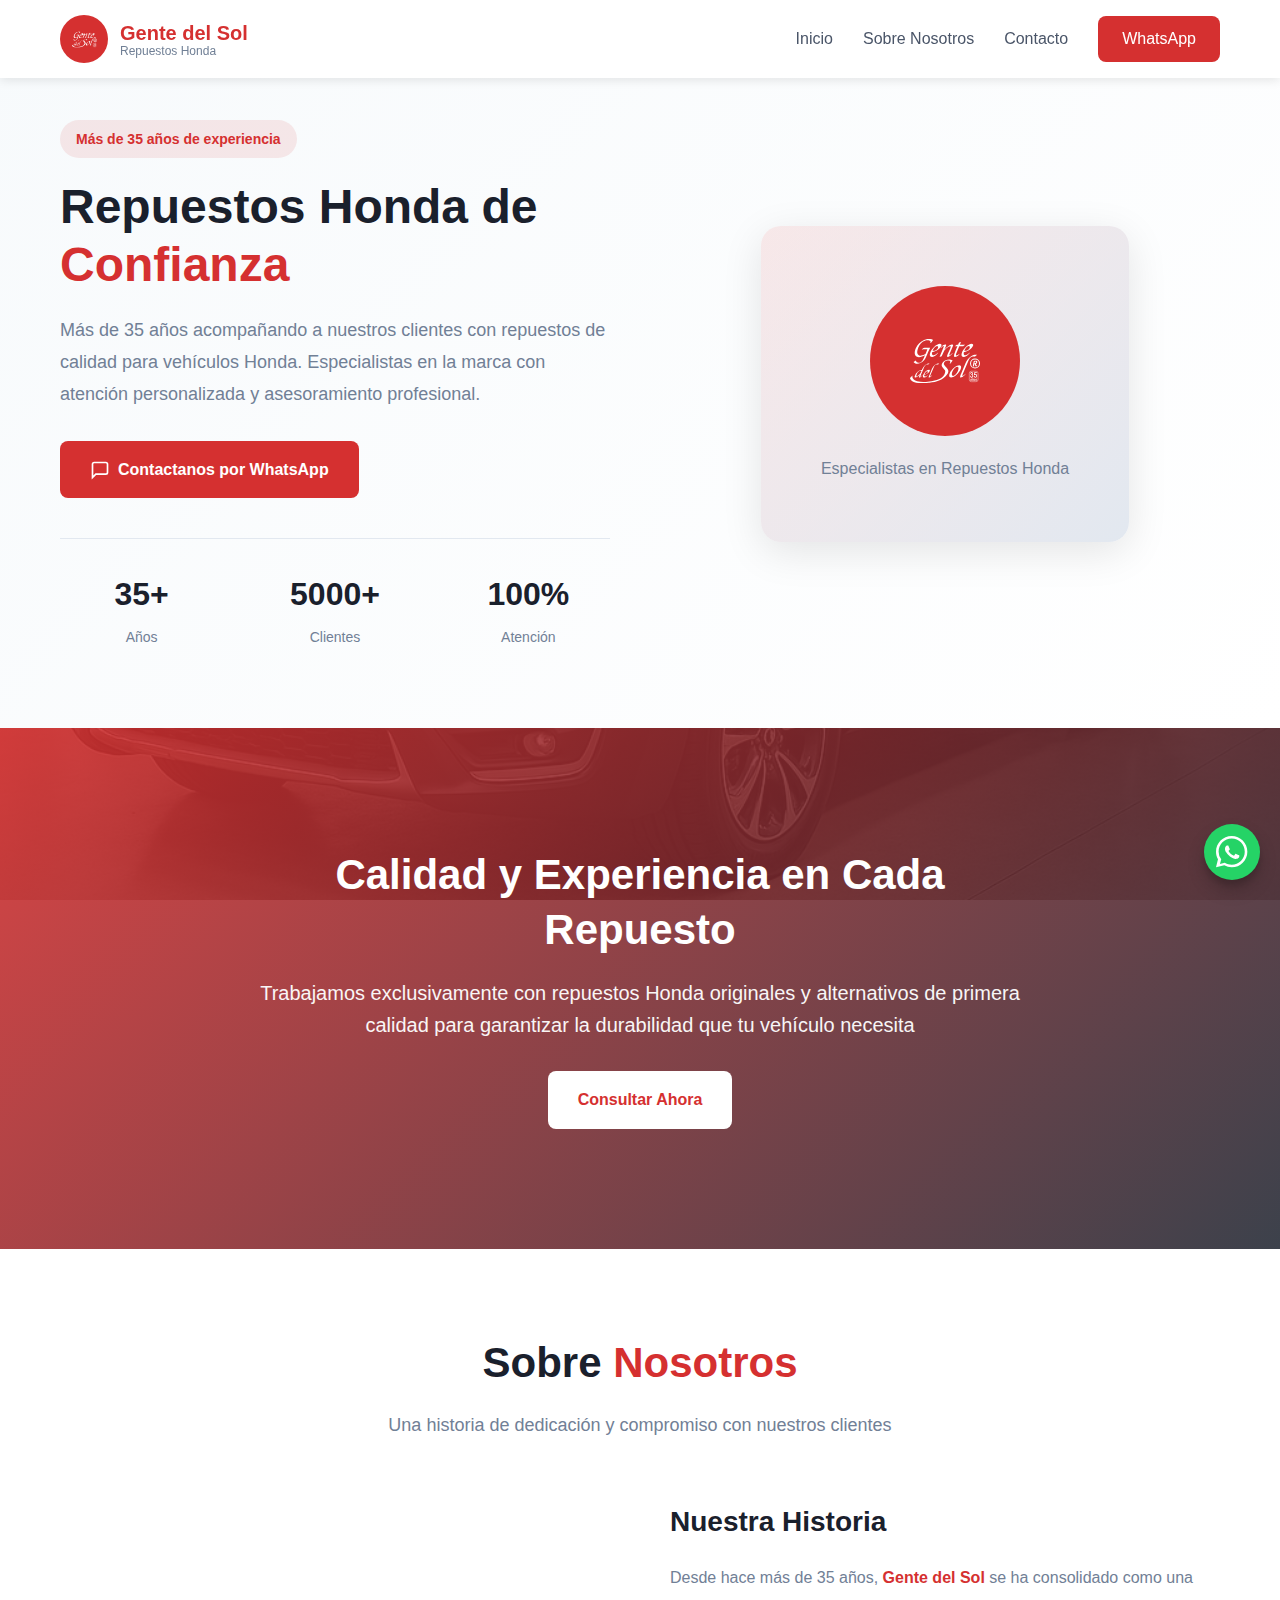
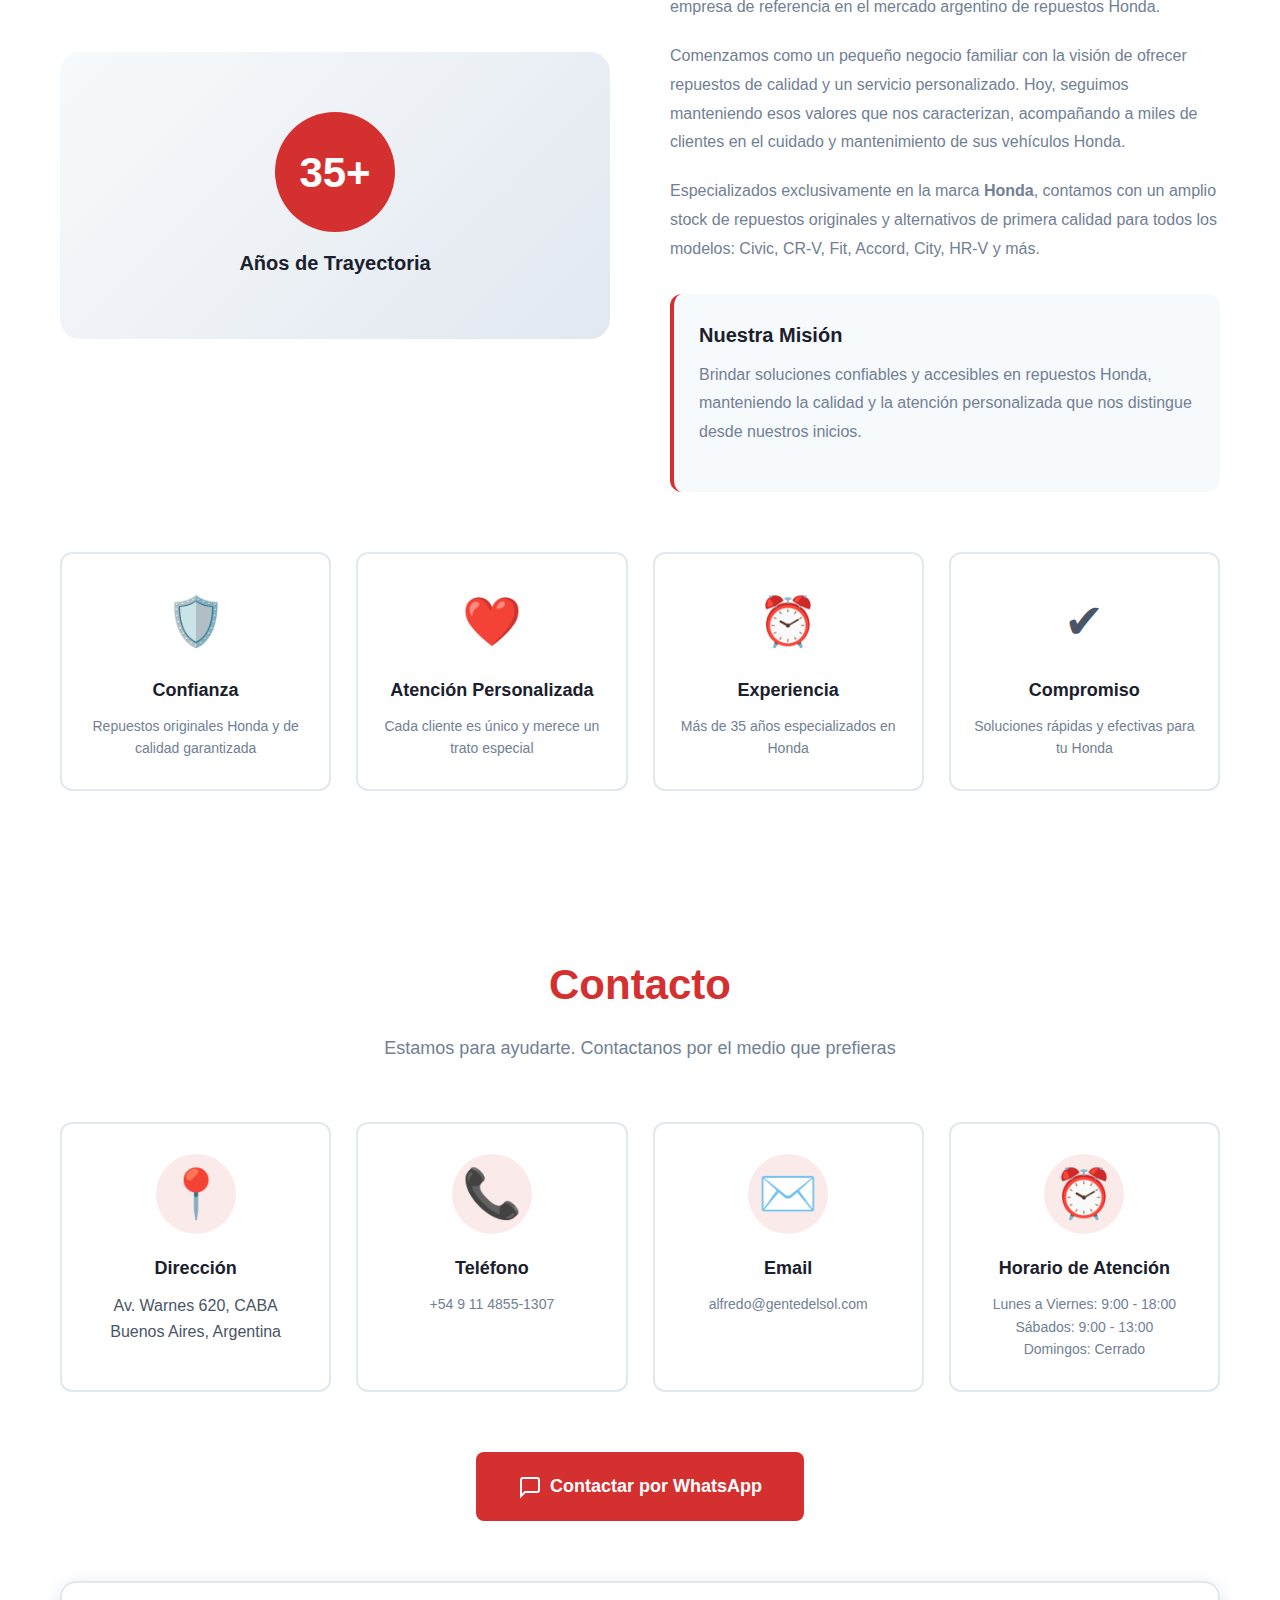
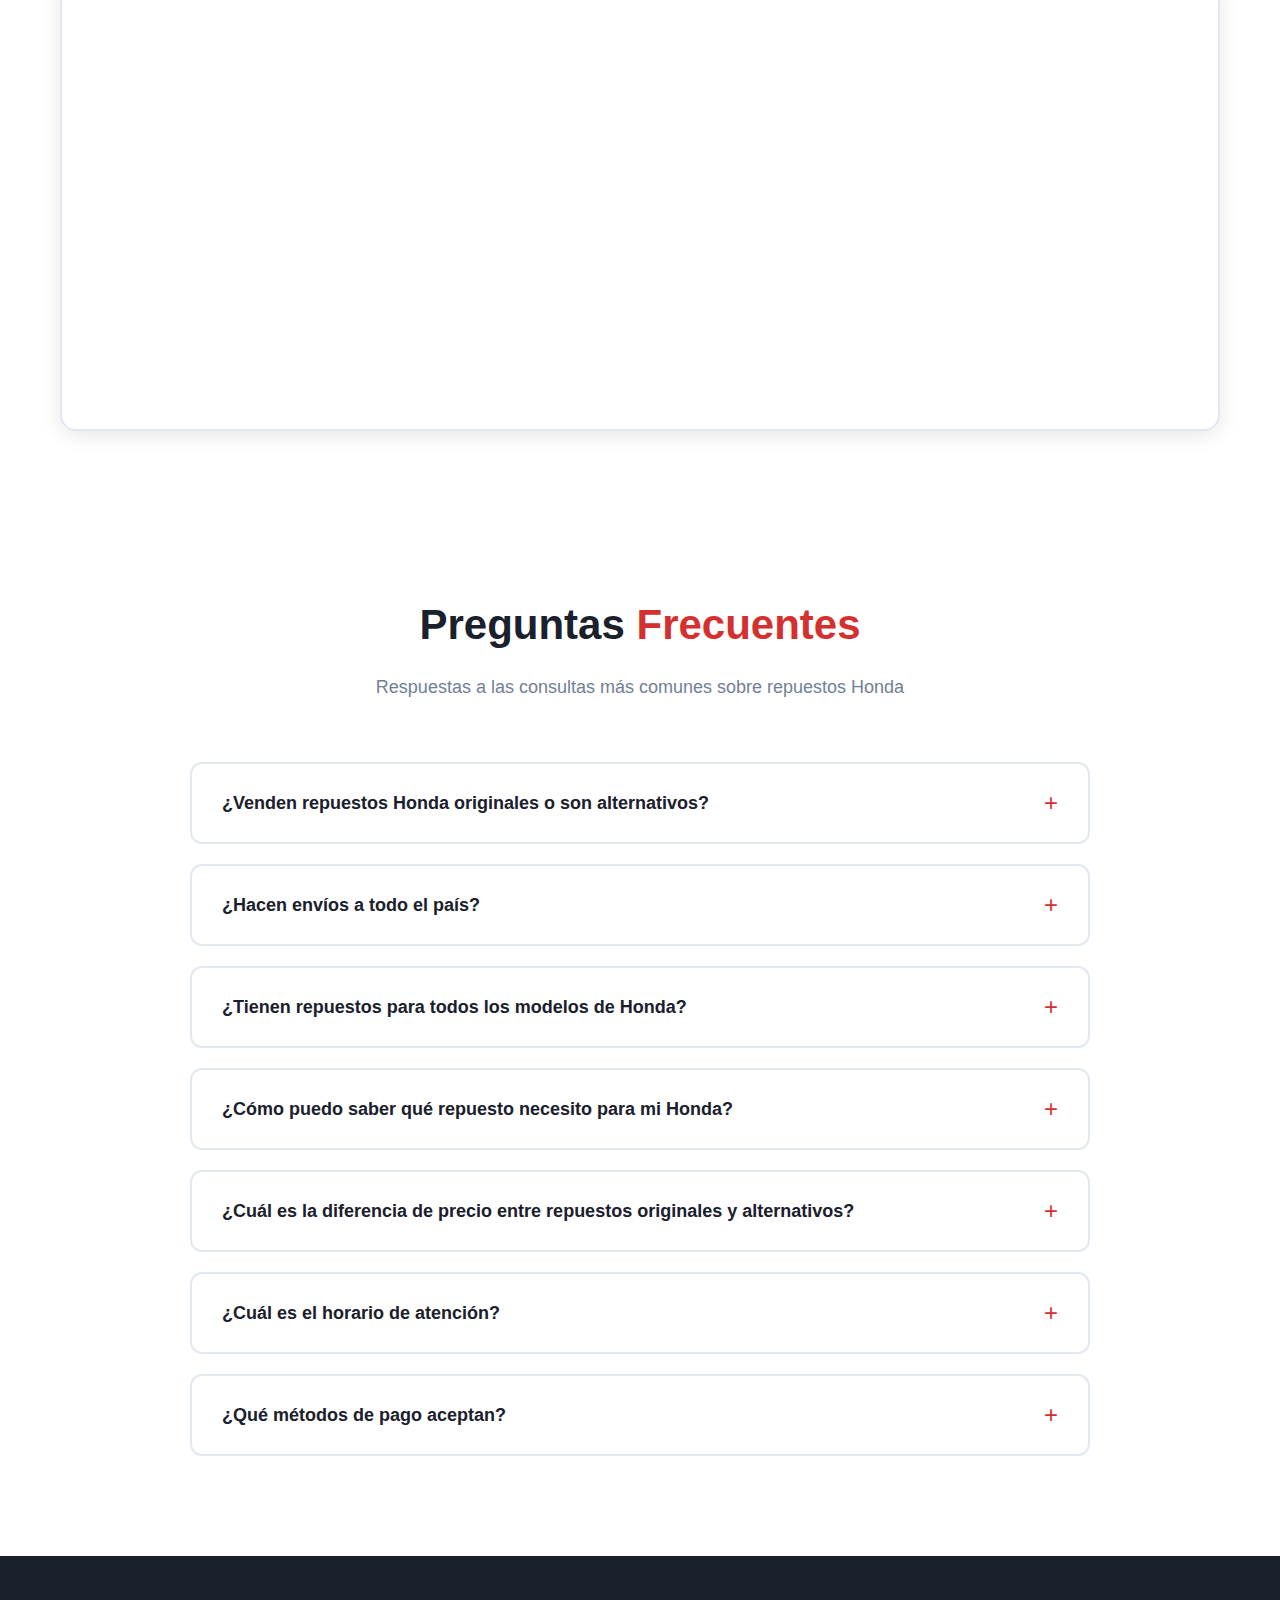
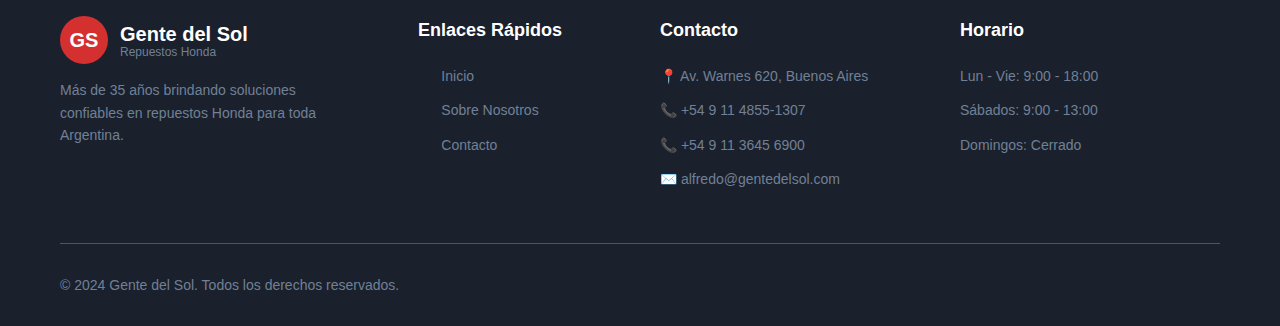
<file: index.html>
<!DOCTYPE html>
<html lang="es-AR">

<head>
	<!-- Meta Tags Básicos -->
	<meta charset="UTF-8">
	<meta name="viewport" content="width=device-width, initial-scale=1.0">
	<meta http-equiv="X-UA-Compatible" content="IE=edge">

	<!-- Title optimizado (50-60 caracteres) -->
	<title>Gente del Sol - Repuestos Honda Originales | 35 Años CABA</title>

	<!-- Meta Description optimizada (150-160 caracteres) -->
	<meta name="description"
		content="Repuestos Honda originales y alternativos en CABA. Más de 35 años de experiencia. Atención personalizada, amplio stock. Envíos a todo el país. ¡Consultá por WhatsApp!">

	<!-- Keywords (aunque menos importantes hoy en día) -->
	<meta name="keywords"
		content="repuestos honda, repuestos honda originales, repuestos honda caba, repuestos honda argentina, honda civic repuestos, honda crv repuestos, honda fit repuestos, honda accord repuestos, repuestos honda warnes">

	<!-- Meta Tags para Redes Sociales - Open Graph -->
	<meta property="og:type" content="website">
	<meta property="og:title" content="Gente del Sol - Repuestos Honda Originales | 35 Años">
	<meta property="og:description"
		content="Repuestos Honda originales y alternativos en CABA. Más de 35 años de experiencia. Atención personalizada y stock permanente.">
	<meta property="og:url" content="https://www.gentedelsol.com">
	<meta property="og:image" content="https://www.gentedelsol.com/images/og-image.jpg">
	<meta property="og:locale" content="es_AR">
	<meta property="og:site_name" content="Gente del Sol">

	<!-- Twitter Card -->
	<meta name="twitter:card" content="summary_large_image">
	<meta name="twitter:title" content="Gente del Sol - Repuestos Honda Originales">
	<meta name="twitter:description"
		content="Repuestos Honda originales y alternativos en CABA. Más de 35 años de experiencia.">
	<meta name="twitter:image" content="https://www.gentedelsol.com/images/twitter-image.jpg">

	<!-- Canonical URL -->
	<link rel="canonical" href="https://www.gentedelsol.com">

	<!-- Alternate para idiomas (si aplica) -->
	<link rel="alternate" hreflang="es-ar" href="https://www.gentedelsol.com">

	<!-- Favicon -->
	<link rel="icon" type="image/png" sizes="32x32" href="/favicon-32x32.png">
	<link rel="icon" type="image/png" sizes="16x16" href="/favicon-16x16.png">
	<link rel="apple-touch-icon" sizes="180x180" href="/apple-touch-icon.png">

	<!-- Preconnect para optimizar carga -->
	<link rel="preconnect" href="https://fonts.googleapis.com">
	<link rel="preconnect" href="https://www.google.com">

	<!-- CSS -->
	<link rel="stylesheet" href="styles.css">

	<!-- Meta Tags de Verificación (agregar cuando los tengas) -->
	<!-- <meta name="google-site-verification" content="tu-codigo-aqui"> -->
	<!-- <meta name="facebook-domain-verification" content="tu-codigo-aqui"> -->

	<!-- Datos Estructurados - Local Business Schema -->
	<script type="application/ld+json">
	{
		"@context": "https://schema.org",
		"@type": "AutoPartsStore",
		"name": "Gente del Sol",
		"description": "Empresa argentina especializada en repuestos Honda con más de 35 años de trayectoria",
		"image": "https://www.gentedelsol.com/logo.svg",
		"logo": "https://www.gentedelsol.com/logo.svg",
		"url": "https://www.gentedelsol.com",
		"telephone": "+5491162044851",
		"email": "alfredo@gentedelsol.com",
		"address": {
			"@type": "PostalAddress",
			"streetAddress": "Av. Warnes 620",
			"addressLocality": "Buenos Aires",
			"addressRegion": "CABA",
			"postalCode": "C1414",
			"addressCountry": "AR"
		},
		"geo": {
			"@type": "GeoCoordinates",
			"latitude": -34.60135755737474,
			"longitude": -58.44759182353096
		},
		"openingHoursSpecification": [
			{
				"@type": "OpeningHoursSpecification",
				"dayOfWeek": ["Monday", "Tuesday", "Wednesday", "Thursday", "Friday"],
				"opens": "09:00",
				"closes": "18:00"
			},
			{
				"@type": "OpeningHoursSpecification",
				"dayOfWeek": "Saturday",
				"opens": "09:00",
				"closes": "13:00"
			}
		],
		"priceRange": "$$",
		"paymentAccepted": "Cash, Credit Card, Debit Card, Bank Transfer",
		"currenciesAccepted": "ARS",
		"areaServed": {
			"@type": "Country",
			"name": "Argentina"
		},
		"brand": {
			"@type": "Brand",
			"name": "Honda"
		},
		"sameAs": [
			"https://wa.me/5491162044851"
		]
	}
	</script>

	<!-- Organization Schema -->
	<script type="application/ld+json">
	{
		"@context": "https://schema.org",
		"@type": "Organization",
		"name": "Gente del Sol",
		"alternateName": "Gente del Sol Repuestos Honda",
		"url": "https://www.gentedelsol.com",
		"logo": "https://www.gentedelsol.com/logo.svg",
		"foundingDate": "1989",
		"contactPoint": {
			"@type": "ContactPoint",
			"telephone": "+5491162044851",
			"contactType": "customer service",
			"areaServed": "AR",
			"availableLanguage": ["Spanish"]
		}
	}
	</script>

	<script type="application/ld+json">
		{
			"@context": "https://schema.org",
			"@type": "FAQPage",
			"mainEntity": [
				{
					"@type": "Question",
					"name": "¿Venden repuestos Honda originales o son alternativos?",
					"acceptedAnswer": {
						"@type": "Answer",
						"text": "Trabajamos tanto con repuestos Honda originales como con alternativas de primera calidad. Contamos con un amplio stock de piezas originales certificadas por Honda para garantizar el mejor rendimiento de tu vehículo. También ofrecemos repuestos alternativos de marcas reconocidas que cumplen con los estándares de calidad necesarios."
					}
				},
				{
					"@type": "Question",
					"name": "¿Hacen envíos a todo el país?",
					"acceptedAnswer": {
						"@type": "Answer",
						"text": "Sí, realizamos envíos a toda Argentina. Trabajamos con las principales empresas de logística para garantizar que tus repuestos lleguen en perfectas condiciones. Los tiempos de entrega varían según la zona: 24-48hs en CABA y GBA, 3-5 días hábiles en el interior del país."
					}
				},
				{
					"@type": "Question",
					"name": "¿Tienen repuestos para todos los modelos de Honda?",
					"acceptedAnswer": {
						"@type": "Answer",
						"text": "Sí, contamos con repuestos para todos los modelos Honda comercializados en Argentina: Civic, CR-V, Fit, Accord, City, HR-V, WR-V, y modelos anteriores. Manejamos piezas para vehículos desde los años 90 hasta los modelos más recientes."
					}
				},
				{
					"@type": "Question",
					"name": "¿Cómo puedo saber qué repuesto necesito para mi Honda?",
					"acceptedAnswer": {
						"@type": "Answer",
						"text": "Para identificar el repuesto correcto necesitamos algunos datos de tu vehículo: modelo, año y número de chasis o VIN. Nuestro equipo cuenta con más de 35 años de experiencia en Honda y puede asesorarte telefónicamente o por WhatsApp."
					}
				},
				{
					"@type": "Question",
					"name": "¿Cuál es la diferencia de precio entre repuestos originales y alternativos?",
					"acceptedAnswer": {
						"@type": "Answer",
						"text": "Los repuestos originales Honda suelen tener un precio entre 20-40% más alto que los alternativos de calidad, pero garantizan compatibilidad perfecta y durabilidad certificada. Los repuestos alternativos de primera marca ofrecen excelente relación calidad-precio."
					}
				},
				{
					"@type": "Question",
					"name": "¿Cuál es el horario de atención?",
					"acceptedAnswer": {
						"@type": "Answer",
						"text": "Nuestro horario de atención en Av. Warnes 620, CABA es: Lunes a Viernes de 9:00 a 18:00hs, Sábados de 9:00 a 13:00hs. También podés consultarnos por WhatsApp al +54 9 11 3645-6900 durante el horario comercial."
					}
				},
				{
					"@type": "Question",
					"name": "¿Qué métodos de pago aceptan?",
					"acceptedAnswer": {
						"@type": "Answer",
						"text": "Aceptamos múltiples formas de pago: efectivo, tarjetas de débito y crédito, transferencia bancaria y Mercado Pago."
					}
				}
			]
		}
		</script>
</head>

<body>
	<!-- Header -->
	<header id="header" role="banner">
		<div class="container">
			<div class="header-content">
				<div class="logo">
					<div class="logo-circle">
						<img src="logo.svg" alt="Gente del Sol - Repuestos Honda Logo" width="25" height="25">
					</div>
					<div class="logo-text">
						<h1>Gente del Sol</h1>
						<p>Repuestos Honda</p>
					</div>
				</div>
				<nav id="nav" role="navigation" aria-label="Navegación principal">
					<a href="#inicio" aria-label="Ir a inicio">Inicio</a>
					<a href="#nosotros" aria-label="Conocer sobre nosotros">Sobre Nosotros</a>
					<a href="#contacto" aria-label="Información de contacto">Contacto</a>
					<a href="https://wa.me/5491162044851" class="btn-whatsapp" target="_blank" rel="noopener noreferrer"
						aria-label="Contactar por WhatsApp">WhatsApp</a>
				</nav>
				<button class="mobile-menu-btn" id="mobileMenuBtn" aria-label="Abrir menú de navegación" aria-expanded="false"
					aria-controls="mobileMenu">
					<span></span>
					<span></span>
					<span></span>
				</button>
			</div>
		</div>
	</header>

	<!-- Mobile Menu -->
	<nav class="mobile-menu" id="mobileMenu" role="navigation" aria-label="Menú móvil">
		<a href="#inicio">Inicio</a>
		<a href="#nosotros">Sobre Nosotros</a>
		<a href="#contacto">Contacto</a>
		<a href="https://wa.me/5491162044851" class="btn-whatsapp" target="_blank" rel="noopener noreferrer">WhatsApp</a>
	</nav>

	<!-- Hero Section -->
	<section id="inicio" class="hero">
		<div class="container">
			<div class="hero-content">
				<div class="hero-text">
					<span class="badge">Más de 35 años de experiencia</span>
					<h2>Repuestos Honda de <span class="text-red">Confianza</span></h2>
					<p>Más de 35 años acompañando a nuestros clientes con repuestos de calidad para vehículos Honda.
						Especialistas en la marca con atención personalizada y asesoramiento profesional.</p>
					<div class="hero-buttons">
						<a href="https://wa.me/5491136456900" class="btn btn-primary" target="_blank" rel="noopener noreferrer"
							aria-label="Contactar por WhatsApp">
							<svg width="20" height="20" viewBox="0 0 24 24" fill="none" stroke="currentColor" stroke-width="2"
								aria-hidden="true">
								<path d="M21 15a2 2 0 0 1-2 2H7l-4 4V5a2 2 0 0 1 2-2h14a2 2 0 0 1 2 2z"></path>
							</svg>
							Contactanos por WhatsApp
						</a>
					</div>
					<div class="stats">
						<div class="stat-item">
							<div class="stat-number">35+</div>
							<div class="stat-label">Años</div>
						</div>
						<div class="stat-item">
							<div class="stat-number">5000+</div>
							<div class="stat-label">Clientes</div>
						</div>
						<div class="stat-item">
							<div class="stat-number">100%</div>
							<div class="stat-label">Atención</div>
						</div>
					</div>
				</div>
				<div class="hero-image">
					<div class="hero-logo">
						<div class="logo-circle-large">
							<img src="logo.svg" alt="Gente del Sol Logo Grande" width="70" height="70">
						</div>
						<p class="hero-logo-subtext">Especialistas en Repuestos Honda</p>
					</div>
				</div>
			</div>
		</div>
	</section>

	<!-- Background Image Section -->
	<section class="bg-image-section" aria-label="Calidad y experiencia">
		<div class="bg-overlay"></div>
		<div class="container">
			<div class="bg-content">
				<h2>Calidad y Experiencia en Cada Repuesto</h2>
				<p>Trabajamos exclusivamente con repuestos Honda originales y alternativos de primera calidad para
					garantizar la durabilidad que tu vehículo necesita</p>
				<a href="https://wa.me/5491162044851" class="btn btn-white" target="_blank" rel="noopener noreferrer">Consultar
					Ahora</a>
			</div>
		</div>
	</section>

	<!-- About Section -->
	<section id="nosotros" class="about">
		<div class="container">
			<div class="section-header">
				<h2>Sobre <span class="text-red">Nosotros</span></h2>
				<p>Una historia de dedicación y compromiso con nuestros clientes</p>
			</div>
			<article class="about-content">
				<div class="about-image">
					<div class="about-years">
						<div class="years-circle" aria-label="35 años de trayectoria">35+</div>
						<p>Años de Trayectoria</p>
					</div>
				</div>
				<div class="about-text">
					<h3>Nuestra Historia</h3>
					<p>Desde hace más de 35 años, <strong class="text-red">Gente del Sol</strong> se ha consolidado como
						una empresa de referencia en el mercado argentino de repuestos Honda.</p>
					<p>Comenzamos como un pequeño negocio familiar con la visión de ofrecer repuestos de calidad y un
						servicio personalizado. Hoy, seguimos manteniendo esos valores que nos caracterizan, acompañando
						a miles de clientes en el cuidado y mantenimiento de sus vehículos Honda.</p>
					<p>Especializados exclusivamente en la marca <strong>Honda</strong>, contamos con un amplio stock de
						repuestos originales y alternativos de primera calidad para todos los modelos: Civic, CR-V, Fit, Accord,
						City, HR-V y más.</p>
					<div class="mission">
						<h4>Nuestra Misión</h4>
						<p>Brindar soluciones confiables y accesibles en repuestos Honda, manteniendo la calidad y la
							atención personalizada que nos distingue desde nuestros inicios.</p>
					</div>
				</div>
			</article>
			<div class="values">
				<article class="value-card">
					<div class="value-icon" aria-hidden="true">🛡️</div>
					<h4>Confianza</h4>
					<p>Repuestos originales Honda y de calidad garantizada</p>
				</article>
				<article class="value-card">
					<div class="value-icon" aria-hidden="true">❤️</div>
					<h4>Atención Personalizada</h4>
					<p>Cada cliente es único y merece un trato especial</p>
				</article>
				<article class="value-card">
					<div class="value-icon" aria-hidden="true">⏰</div>
					<h4>Experiencia</h4>
					<p>Más de 35 años especializados en Honda</p>
				</article>
				<article class="value-card">
					<div class="value-icon" aria-hidden="true">✔</div>
					<h4>Compromiso</h4>
					<p>Soluciones rápidas y efectivas para tu Honda</p>
				</article>
			</div>
		</div>
	</section>

	<!-- Catalog Section -->
	<section id="catalogo" class="catalog">
		<div class="container">
			<div class="section-header">
				<h2>Nuestro <span class="text-red">Catálogo</span></h2>
				<p>Descubrí nuestra amplia variedad de repuestos Honda</p>
			</div>
			<div class="catalog-content">
				<article class="catalog-card">
					<div class="catalog-icon" aria-hidden="true">📋</div>
					<h3>Repuestos Honda para Todos los Modelos</h3>
					<p>Explorá nuestro catálogo completo con todos los repuestos Honda disponibles. Encontrá exactamente
						lo que necesitás para tu vehículo Honda.</p>
					<ul class="catalog-features">
						<li>✔ Repuestos originales Honda</li>
						<li>✔ Filtros, frenos y amortiguadores</li>
						<li>✔ Aceites y lubricantes especializados</li>
						<li>✔ Baterías y sistema eléctrico</li>
						<li>✔ Accesorios originales Honda</li>
					</ul>
					<a href="https://wa.me/5491162044851" class="btn btn-primary" target="_blank" rel="noopener noreferrer">
						Consultar Catálogo
					</a>
				</article>
				<div class="catalog-cta">
					<h3>¿No encontrás lo que buscás?</h3>
					<p>Contamos con un amplio stock de repuestos Honda. Consultanos por WhatsApp y te asesoramos
						personalmente.</p>
					<a href="https://wa.me/5491162044851" class="btn btn-outline-white" target="_blank" rel="noopener noreferrer">
						<svg width="20" height="20" viewBox="0 0 24 24" fill="none" stroke="currentColor" stroke-width="2"
							aria-hidden="true">
							<path d="M21 15a2 2 0 0 1-2 2H7l-4 4V5a2 2 0 0 1 2-2h14a2 2 0 0 1 2 2z"></path>
						</svg>
						Consultar Disponibilidad
					</a>
				</div>
			</div>
		</div>
	</section>

	<!-- Contact Section -->
	<section id="contacto" class="contact">
		<div class="container">
			<div class="section-header">
				<h2><span class="text-red">Contacto</span></h2>
				<p>Estamos para ayudarte. Contactanos por el medio que prefieras</p>
			</div>
			<div class="contact-content">
				<!-- Grid de información de contacto -->
				<div class="contact-grid">
					<article class="contact-card-item">
						<div class="contact-icon" aria-hidden="true">📍</div>
						<h4>Dirección</h4>
						<address style="font-style: normal;">
							Av. Warnes 620, CABA<br>
							Buenos Aires, Argentina
						</address>
					</article>
					<article class="contact-card-item">
						<div class="contact-icon" aria-hidden="true">📞</div>
						<h4>Teléfono</h4>
						<p><a href="tel:+5491148551307">+54 9 11 4855-1307</a></p>
					</article>
					<article class="contact-card-item">
						<div class="contact-icon" aria-hidden="true">✉️</div>
						<h4>Email</h4>
						<p>
							<a href="mailto:alfredo@gentedelsol.com">alfredo@gentedelsol.com</a>
						</p>
					</article>
					<article class="contact-card-item">
						<div class="contact-icon" aria-hidden="true">⏰</div>
						<h4>Horario de Atención</h4>
						<p>Lunes a Viernes: 9:00 - 18:00<br>Sábados: 9:00 - 13:00<br>Domingos: Cerrado</p>
					</article>
				</div>

				<!-- Botón de WhatsApp destacado -->
				<div class="contact-cta">
					<a href="https://wa.me/5491162044851" class="btn btn-primary btn-large" target="_blank"
						rel="noopener noreferrer">
						<svg width="24" height="24" viewBox="0 0 24 24" fill="none" stroke="currentColor" stroke-width="2"
							aria-hidden="true">
							<path d="M21 15a2 2 0 0 1-2 2H7l-4 4V5a2 2 0 0 1 2-2h14a2 2 0 0 1 2 2z"></path>
						</svg>
						Contactar por WhatsApp
					</a>
				</div>

				<!-- Mapa -->
				<div class="map-container-full">
					<iframe
						src="https://www.google.com/maps/embed?pb=!1m18!1m12!1m3!1d3284.1108817770723!2d-58.44759182353096!3d-34.60135755737474!2m3!1f0!2f0!3f0!3m2!1i1024!2i768!4f13.1!3m3!1m2!1s0x95bcca0c0fd768b1%3A0x130fb9d5c5865ebe!2sAv.%20Warnes%20620%2C%20C1414%20Cdad.%20Aut%C3%B3noma%20de%20Buenos%20Aires!5e0!3m2!1sen!2sar!4v1763223708201!5m2!1sen!2sar"
						width="100%" height="450" style="border:0;" allowfullscreen="" loading="lazy"
						referrerpolicy="no-referrer-when-downgrade"
						title="Ubicación de Gente del Sol en Av. Warnes 620, CABA"></iframe>
				</div>
			</div>
		</div>
	</section>

	<!-- FAQ Section -->
	<section class="faq-section" id="preguntas-frecuentes">
		<div class="container">
			<div class="section-header">
				<h2>Preguntas <span class="text-red">Frecuentes</span></h2>
				<p>Respuestas a las consultas más comunes sobre repuestos Honda</p>
			</div>

			<div class="faq-container">
				<article class="faq-item">
					<button class="faq-question" aria-expanded="false">
						<h3>¿Venden repuestos Honda originales o son alternativos?</h3>
						<span class="faq-icon" aria-hidden="true">+</span>
					</button>
					<div class="faq-answer">
						<p>Trabajamos tanto con <strong>repuestos Honda originales</strong> como con alternativas de primera
							calidad. Contamos con un amplio stock de piezas originales certificadas por Honda para garantizar el mejor
							rendimiento de tu vehículo. También ofrecemos repuestos alternativos de marcas reconocidas que cumplen con
							los estándares de calidad necesarios, ideales para quienes buscan una opción más económica sin sacrificar
							seguridad.</p>
					</div>
				</article>

				<article class="faq-item">
					<button class="faq-question" aria-expanded="false">
						<h3>¿Hacen envíos a todo el país?</h3>
						<span class="faq-icon" aria-hidden="true">+</span>
					</button>
					<div class="faq-answer">
						<p>Sí, realizamos <strong>envíos a toda Argentina</strong>. Trabajamos con las principales empresas de
							logística para garantizar que tus repuestos lleguen en perfectas condiciones. Los tiempos de entrega
							varían según la zona: 24-48hs en CABA y GBA, 3-5 días hábiles en el interior del país. Consultanos por
							WhatsApp para coordinar el envío más conveniente para vos.</p>
					</div>
				</article>

				<article class="faq-item">
					<button class="faq-question" aria-expanded="false">
						<h3>¿Tienen repuestos para todos los modelos de Honda?</h3>
						<span class="faq-icon" aria-hidden="true">+</span>
					</button>
					<div class="faq-answer">
						<p>Sí, contamos con <strong>repuestos para todos los modelos Honda</strong> comercializados en Argentina:
							Civic, CR-V, Fit, Accord, City, HR-V, WR-V, y modelos anteriores. Manejamos piezas para vehículos desde
							los años 90 hasta los modelos más recientes. Si no encontrás lo que buscás en nuestro stock, podemos
							conseguirlo en 24-48 horas gracias a nuestra red de proveedores especializados.</p>
					</div>
				</article>

				<article class="faq-item">
					<button class="faq-question" aria-expanded="false">
						<h3>¿Cómo puedo saber qué repuesto necesito para mi Honda?</h3>
						<span class="faq-icon" aria-hidden="true">+</span>
					</button>
					<div class="faq-answer">
						<p>Para identificar el repuesto correcto necesitamos algunos datos de tu vehículo: <strong>modelo, año y
								número de chasis o VIN</strong>. También es útil tener fotos de la pieza si es posible. Nuestro equipo
							cuenta con más de 35 años de experiencia en Honda y puede asesorarte telefónicamente o por WhatsApp. Si no
							estás seguro, envianos una foto y te ayudamos a identificar exactamente lo que necesitás.</p>
					</div>
				</article>

				<article class="faq-item">
					<button class="faq-question" aria-expanded="false">
						<h3>¿Cuál es la diferencia de precio entre repuestos originales y alternativos?</h3>
						<span class="faq-icon" aria-hidden="true">+</span>
					</button>
					<div class="faq-answer">
						<p>Los <strong>repuestos originales Honda</strong> suelen tener un precio entre 20-40% más alto que los
							alternativos de calidad, pero garantizan compatibilidad perfecta y durabilidad certificada. Los
							<strong>repuestos alternativos</strong> de primera marca ofrecen excelente relación calidad-precio y son
							ideales para vehículos con más años de uso. Te asesoramos personalmente sobre cuál opción es más
							conveniente según tu presupuesto y las necesidades de tu vehículo.
						</p>
					</div>
				</article>

				<article class="faq-item">
					<button class="faq-question" aria-expanded="false">
						<h3>¿Cuál es el horario de atención?</h3>
						<span class="faq-icon" aria-hidden="true">+</span>
					</button>
					<div class="faq-answer">
						<p>Nuestro horario de atención en <strong>Av. Warnes 620, CABA</strong> es: Lunes a Viernes de 9:00 a
							18:00hs, Sábados de 9:00 a 13:00hs. Los domingos y feriados permanecemos cerrados. También podés
							consultarnos por <strong>WhatsApp al +54 9 11 6204-4851</strong> durante el horario comercial. Respondemos
							mensajes dentro de las 2 horas hábiles.</p>
					</div>
				</article>

				<article class="faq-item">
					<button class="faq-question" aria-expanded="false">
						<h3>¿Qué métodos de pago aceptan?</h3>
						<span class="faq-icon" aria-hidden="true">+</span>
					</button>
					<div class="faq-answer">
						<p>Aceptamos múltiples formas de pago: <strong>efectivo, tarjetas de débito y crédito</strong> (Visa,
							Mastercard), <strong>transferencia bancaria</strong> y <strong>Mercado Pago</strong>.
					</div>
				</article>
			</div>
		</div>
	</section>

	<!-- Footer -->
	<footer class="footer" role="contentinfo">
		<div class="container">
			<div class="footer-content">
				<div class="footer-col">
					<div class="footer-logo">
						<div class="logo-circle" aria-hidden="true">GS</div>
						<div class="logo-text">
							<h3>Gente del Sol</h3>
							<p>Repuestos Honda</p>
						</div>
					</div>
					<p class="footer-desc">Más de 35 años brindando soluciones confiables en repuestos Honda para toda
						Argentina.</p>
				</div>
				<nav class="footer-col" aria-label="Enlaces rápidos">
					<h4>Enlaces Rápidos</h4>
					<ul>
						<li><a href="#inicio">Inicio</a></li>
						<li><a href="#nosotros">Sobre Nosotros</a></li>
						<!-- <li><a href="#catalogo">Catálogo</a></li> -->
						<li><a href="#contacto">Contacto</a></li>
					</ul>
				</nav>
				<div class="footer-col">
					<h4>Contacto</h4>
					<ul>
						<li>📍 Av. Warnes 620, Buenos Aires</li>
						<li>📞 <a href="tel:+5491148551307">+54 9 11 4855-1307</a></li>
						<li>📞 <a href="tel:+5491136456900">+54 9 11 3645 6900</a></li>
						<li>
							✉️ <a href="mailto:alfredo@gentedelsol.com">alfredo@gentedelsol.com</a>
						</li>
					</ul>
				</div>
				<div class="footer-col">
					<h4>Horario</h4>
					<ul>
						<li>Lun - Vie: 9:00 - 18:00</li>
						<li>Sábados: 9:00 - 13:00</li>
						<li>Domingos: Cerrado</li>
					</ul>
				</div>
			</div>
			<div class="footer-bottom">
				<p>&copy; 2024 Gente del Sol. Todos los derechos reservados.</p>
			</div>
		</div>
	</footer>

	<!-- Botón flotante WhatsApp -->
	<a href="https://wa.me/5491162044851" id="waButton" class="wa-float" aria-label="Chatear por WhatsApp"
		title="Chatear por WhatsApp" target="_blank" rel="noopener noreferrer">
		<svg viewBox="0 0 32 32" aria-hidden="true" role="img" width="32" height="32">
			<path fill="#FFFFFF"
				d="M16 0C7.163 0 0 7.163 0 16c0 2.825.737 5.48 2.024 7.788L0 32l8.425-2.212A15.918 15.918 0 0016 32c8.837 0 16-7.163 16-16S24.837 0 16 0zm0 29.333c-2.4 0-4.653-.637-6.6-1.75l-.473-.283-4.902 1.286 1.308-4.783-.31-.49A13.27 13.27 0 012.667 16c0-7.364 5.97-13.333 13.333-13.333S29.333 8.636 29.333 16 23.364 29.333 16 29.333z" />
			<path fill="#FFFFFF"
				d="M23.026 19.418c-.36-.18-2.13-1.052-2.46-1.172-.33-.12-.57-.18-.81.18-.24.36-.93 1.172-1.14 1.412-.21.24-.42.27-.78.09-.36-.18-1.52-.56-2.89-1.784-1.07-.953-1.79-2.13-2-2.49-.21-.36-.022-.554.158-.733.162-.162.36-.42.54-.63.18-.21.24-.36.36-.6.12-.24.06-.45-.03-.63-.09-.18-.81-1.95-1.11-2.67-.29-.7-.59-.6-.81-.61h-.69c-.24 0-.63.09-.96.45-.33.36-1.26 1.23-1.26 3s1.29 3.48 1.47 3.72c.18.24 2.55 3.89 6.18 5.46.863.373 1.537.596 2.063.762.867.275 1.656.236 2.28.143.696-.104 2.13-.87 2.43-1.71.3-.84.3-1.56.21-1.71-.09-.15-.33-.24-.69-.42z" />
		</svg>
	</a>
	<div id="waTooltip" class="wa-tooltip" role="status" aria-live="polite">¿Hablamos por WhatsApp?</div>

	<script src="scripts.js"></script>
</body>

</html>
</file>
<file: styles.css>
/* Reset y Variables */
* {
	margin: 0;
	padding: 0;
	box-sizing: border-box;
}

:root {
	--red-primary: #D53030;
	--red-dark: #B52828;
	--gray-dark: #4A5568;
	--gray-medium: #718096;
	--gray-light: #E2E8F0;
	--gray-bg: #F7FAFC;
	--white: #FFFFFF;
	--black: #1A202C;
}

html {
	scroll-behavior: smooth;
}

body {
	font-family: -apple-system, BlinkMacSystemFont, 'Segoe UI', Roboto, 'Helvetica Neue', Arial, sans-serif;
	line-height: 1.6;
	color: var(--gray-dark);
	background-color: var(--white);
}

.container {
	max-width: 1200px;
	margin: 0 auto;
	padding: 0 20px;
}

/* Header */
#header {
	position: fixed;
	top: 0;
	left: 0;
	right: 0;
	background-color: var(--white);
	box-shadow: 0 2px 10px rgba(0, 0, 0, 0.1);
	z-index: 1000;
	transition: all 0.3s ease;
}

#header.scrolled {
	box-shadow: 0 4px 20px rgba(0, 0, 0, 0.15);
}

.header-content {
	display: flex;
	justify-content: space-between;
	align-items: center;
	padding: 15px 0;
}

.logo {
	display: flex;
	align-items: center;
	gap: 12px;
}

.logo-circle {
	width: 48px;
	height: 48px;
	background-color: var(--red-primary);
	border-radius: 50%;
	display: flex;
	align-items: center;
	justify-content: center;
	color: var(--white);
	font-weight: bold;
	font-size: 20px;
}

.logo-circle img {
	height: 25px;
}

.logo-text h1 {
	font-size: 20px;
	color: var(--red-primary);
	font-weight: 700;
	line-height: 1.2;
}

.logo-text p {
	font-size: 12px;
	color: var(--gray-medium);
	line-height: 1;
}

nav {
	display: flex;
	align-items: center;
	gap: 30px;
}

nav a {
	text-decoration: none;
	color: var(--gray-dark);
	font-weight: 500;
	transition: color 0.3s ease;
}

nav a:hover {
	color: var(--red-primary);
}

nav.footer-col {
	flex-direction: column;
	gap: 0;
}

.btn-whatsapp {
	background-color: var(--red-primary);
	color: var(--white) !important;
	padding: 10px 24px;
	border-radius: 8px;
	transition: background-color 0.3s ease;
}

.btn-whatsapp:hover {
	background-color: var(--red-dark);
}

.mobile-menu-btn {
	display: none;
	flex-direction: column;
	gap: 5px;
	background: none;
	border: none;
	cursor: pointer;
}

.mobile-menu-btn span {
	width: 25px;
	height: 3px;
	background-color: var(--gray-dark);
	transition: all 0.3s ease;
}

.mobile-menu {
	display: none;
	position: fixed;
	top: 78px;
	left: 0;
	right: 0;
	background-color: var(--white);
	box-shadow: 0 4px 20px rgba(0, 0, 0, 0.1);
	padding: 20px;
	flex-direction: column;
	gap: 15px;
	z-index: 999;
}

.mobile-menu a {
	text-decoration: none;
	color: var(--gray-dark);
	font-weight: 500;
	padding: 10px;
	border-radius: 8px;
	transition: background-color 0.3s ease;
}

.mobile-menu a:hover {
	background-color: var(--gray-light);
}

.mobile-menu.active {
	display: flex;
}

/* Hero Section */
.hero {
	padding: 120px 0 80px;
	background: linear-gradient(135deg, var(--gray-bg) 0%, var(--white) 100%);
}

.hero-content {
	display: grid;
	grid-template-columns: 1fr 1fr;
	gap: 60px;
	align-items: center;
}

.badge {
	display: inline-block;
	background-color: rgba(213, 48, 48, 0.1);
	color: var(--red-primary);
	padding: 8px 16px;
	border-radius: 20px;
	font-size: 14px;
	font-weight: 600;
	margin-bottom: 20px;
}

.hero-text h2 {
	font-size: 48px;
	color: var(--black);
	font-weight: 700;
	line-height: 1.2;
	margin-bottom: 20px;
}

.text-red {
	color: var(--red-primary);
}

.hero-text p {
	font-size: 18px;
	color: var(--gray-medium);
	margin-bottom: 30px;
	line-height: 1.8;
}

.hero-buttons {
	display: flex;
	gap: 15px;
	margin-bottom: 40px;
	flex-wrap: wrap;
}

.hero-buttons .btn-outline {
	display: none;
}

.btn {
	display: inline-flex;
	align-items: center;
	gap: 8px;
	padding: 14px 28px;
	border-radius: 8px;
	text-decoration: none;
	font-weight: 600;
	transition: all 0.3s ease;
	border: 2px solid transparent;
}

.btn-primary {
	background-color: var(--red-primary);
	color: var(--white);
}

.btn-primary:hover {
	background-color: var(--red-dark);
	transform: translateY(-2px);
	box-shadow: 0 4px 12px rgba(213, 48, 48, 0.3);
}

.btn-outline {
	border: 2px solid var(--red-primary);
	color: var(--red-primary);
	background-color: transparent;
}

.btn-outline:hover {
	background-color: var(--red-primary);
	color: var(--white);
}

.stats {
	display: grid;
	grid-template-columns: repeat(3, 1fr);
	gap: 30px;
	padding-top: 30px;
	border-top: 1px solid var(--gray-light);
}

.stat-item {
	text-align: center;
}

.stat-number {
	font-size: 32px;
	font-weight: 700;
	color: var(--black);
	margin-bottom: 5px;
}

.stat-label {
	font-size: 14px;
	color: var(--gray-medium);
}

.hero-image {
	display: flex;
	justify-content: center;
	align-items: center;
}

.hero-logo {
	background: linear-gradient(135deg, rgba(213, 48, 48, 0.1) 0%, var(--gray-light) 100%);
	padding: 60px;
	border-radius: 20px;
	text-align: center;
	box-shadow: 0 10px 40px rgba(0, 0, 0, 0.1);
}

.logo-circle-large {
	width: 150px;
	height: 150px;
	background-color: var(--red-primary);
	border-radius: 50%;
	display: flex;
	align-items: center;
	justify-content: center;
	color: var(--white);
	font-weight: bold;
	font-size: 48px;
	margin: 0 auto 20px;
}

.logo-circle-large img {
	height: 70px;
}

.hero-logo-text {
	font-size: 24px;
	font-weight: 700;
	color: var(--black);
	margin-bottom: 5px;
}

.hero-logo-subtext {
	font-size: 16px;
	color: var(--gray-medium);
}

/* Background Image Section */
.bg-image-section {
	position: relative;
	padding: 120px 0;
	background-image: url('./crv_car_image.png');
	background-size: cover;
	background-position: center;
	background-attachment: fixed;
}

.bg-overlay {
	position: absolute;
	top: 0;
	left: 0;
	right: 0;
	bottom: 0;
	background: linear-gradient(135deg, rgba(213, 48, 48, 0.9) 0%, rgba(26, 32, 44, 0.85) 100%);
}

.bg-content {
	position: relative;
	z-index: 1;
	text-align: center;
	color: var(--white);
	max-width: 800px;
	margin: 0 auto;
}

.bg-content h2 {
	font-size: 42px;
	font-weight: 700;
	margin-bottom: 20px;
	line-height: 1.3;
}

.bg-content p {
	font-size: 20px;
	margin-bottom: 30px;
	opacity: 0.95;
}

.btn-white {
	background-color: var(--white);
	color: var(--red-primary);
}

.btn-white:hover {
	background-color: var(--gray-light);
	transform: translateY(-2px);
	box-shadow: 0 4px 12px rgba(255, 255, 255, 0.3);
}

/* About Section */
.about {
	padding: 80px 0;
	background-color: var(--white);
}

.section-header {
	text-align: center;
	margin-bottom: 60px;
}

.section-header h2 {
	font-size: 42px;
	font-weight: 700;
	color: var(--black);
	margin-bottom: 15px;
}

.section-header p {
	font-size: 18px;
	color: var(--gray-medium);
}

.about-content {
	display: grid;
	grid-template-columns: 1fr 1fr;
	gap: 60px;
	align-items: center;
	margin-bottom: 60px;
}

.about-image {
	background: linear-gradient(135deg, var(--gray-bg) 0%, var(--gray-light) 100%);
	padding: 60px;
	border-radius: 20px;
	text-align: center;
}

.about-years {
	text-align: center;
}

.years-circle {
	width: 120px;
	height: 120px;
	background-color: var(--red-primary);
	border-radius: 50%;
	display: flex;
	align-items: center;
	justify-content: center;
	color: var(--white);
	font-weight: bold;
	font-size: 42px;
	margin: 0 auto 15px;
}

.about-years p {
	font-size: 20px;
	font-weight: 600;
	color: var(--black);
}

.about-text h3 {
	font-size: 28px;
	font-weight: 700;
	color: var(--black);
	margin-bottom: 20px;
}

.about-text p {
	font-size: 16px;
	color: var(--gray-medium);
	margin-bottom: 20px;
	line-height: 1.8;
}

.mission {
	background-color: var(--gray-bg);
	padding: 25px;
	border-radius: 12px;
	margin-top: 30px;
	border-left: 4px solid var(--red-primary);
}

.mission h4 {
	font-size: 20px;
	font-weight: 700;
	color: var(--black);
	margin-bottom: 10px;
}

.values {
	display: grid;
	grid-template-columns: repeat(4, 1fr);
	gap: 25px;
}

.value-card {
	background-color: var(--white);
	border: 2px solid var(--gray-light);
	padding: 30px 20px;
	border-radius: 12px;
	text-align: center;
	transition: all 0.3s ease;
}

.value-card:hover {
	border-color: var(--red-primary);
	transform: translateY(-5px);
	box-shadow: 0 8px 24px rgba(0, 0, 0, 0.1);
}

.value-icon {
	font-size: 48px;
	margin-bottom: 15px;
}

.value-card h4 {
	font-size: 18px;
	font-weight: 700;
	color: var(--black);
	margin-bottom: 10px;
}

.value-card p {
	font-size: 14px;
	color: var(--gray-medium);
}

/* Catalog Section */
.catalog {
	display: none;
	padding: 80px 0;
	background-color: var(--gray-dark);
}

.catalog .section-header h2,
.catalog .section-header p {
	color: var(--white);
}

.catalog-content {
	display: grid;
	grid-template-columns: 1.5fr 1fr;
	gap: 40px;
}

.catalog-card {
	background-color: var(--white);
	padding: 40px;
	border-radius: 16px;
	box-shadow: 0 10px 40px rgba(0, 0, 0, 0.2);
}

.catalog-icon {
	font-size: 64px;
	text-align: center;
	margin-bottom: 20px;
}

.catalog-card h3 {
	font-size: 28px;
	font-weight: 700;
	color: var(--black);
	margin-bottom: 15px;
}

.catalog-card p {
	font-size: 16px;
	color: var(--gray-medium);
	margin-bottom: 25px;
	line-height: 1.8;
}

.catalog-features {
	list-style: none;
	margin-bottom: 30px;
}

.catalog-features li {
	font-size: 16px;
	color: var(--gray-dark);
	padding: 8px 0;
	border-bottom: 1px solid var(--gray-light);
}

.catalog-features li:last-child {
	border-bottom: none;
}

.catalog-cta {
	background: linear-gradient(135deg, var(--red-primary) 0%, var(--red-dark) 100%);
	padding: 40px;
	border-radius: 16px;
	color: var(--white);
	display: flex;
	flex-direction: column;
	justify-content: center;
}

.catalog-cta h3 {
	font-size: 24px;
	font-weight: 700;
	margin-bottom: 15px;
}

.catalog-cta p {
	font-size: 16px;
	margin-bottom: 25px;
	opacity: 0.95;
}

.btn-outline-white {
	border: 2px solid var(--white);
	color: var(--white);
	background-color: transparent;
}

.btn-outline-white:hover {
	background-color: var(--white);
	color: var(--red-primary);
}

/* Contact Section */
.contact {
	padding: 80px 0;
	background-color: var(--white);
}

.contact-content {
	display: flex;
	flex-direction: column;
	gap: 40px;
}

/* Grid de tarjetas de contacto */
.contact-grid {
	display: grid;
	grid-template-columns: repeat(4, 1fr);
	gap: 25px;
}

.contact-card-item {
	background-color: var(--white);
	border: 2px solid var(--gray-light);
	padding: 30px 20px;
	border-radius: 12px;
	text-align: center;
	transition: all 0.3s ease;
}

.contact-card-item:hover {
	border-color: var(--red-primary);
	transform: translateY(-5px);
	box-shadow: 0 8px 24px rgba(0, 0, 0, 0.1);
}

.contact-card-item .contact-icon {
	font-size: 48px;
	width: 80px;
	height: 80px;
	background-color: rgba(213, 48, 48, 0.1);
	border-radius: 50%;
	display: flex;
	align-items: center;
	justify-content: center;
	margin: 0 auto 20px;
}

.contact-card-item h4 {
	font-size: 18px;
	font-weight: 700;
	color: var(--black);
	margin-bottom: 10px;
}

.contact-card-item p {
	font-size: 14px;
	color: var(--gray-medium);
	line-height: 1.6;
}

.contact-card-item a {
	color: var(--gray-medium);
	text-decoration: none;
	transition: color 0.3s ease;
}

.contact-card-item a:hover {
	color: var(--red-primary);
}

/* CTA de WhatsApp */
.contact-cta {
	text-align: center;
	padding: 20px 0;
}

.btn-large {
	padding: 18px 40px;
	font-size: 18px;
}

/* Mapa a ancho completo */
.map-container-full {
	height: 450px;
	border-radius: 16px;
	overflow: hidden;
	border: 2px solid var(--gray-light);
	box-shadow: 0 4px 20px rgba(0, 0, 0, 0.1);
}

/* Footer */
.footer {
	background-color: var(--black);
	color: var(--white);
	padding: 60px 0 30px;
}

.footer-content {
	display: grid;
	grid-template-columns: repeat(4, 1fr);
	gap: 40px;
	margin-bottom: 40px;
}

.footer-logo {
	display: flex;
	align-items: center;
	gap: 12px;
	margin-bottom: 15px;
}

.footer-logo h3 {
	font-size: 20px;
	color: var(--white);
	font-weight: 700;
	line-height: 1.2;
}

.footer-logo p {
	font-size: 12px;
	color: var(--gray-medium);
	line-height: 1;
}

.footer-desc {
	font-size: 14px;
	color: var(--gray-medium);
	line-height: 1.6;
}

.footer-col h4 {
	font-size: 18px;
	font-weight: 700;
	margin-bottom: 20px;
}

.footer-col ul {
	list-style: none;
}

.footer-col ul li {
	margin-bottom: 12px;
	font-size: 14px;
	color: var(--gray-medium);
}

.footer-col ul li a {
	color: var(--gray-medium);
	text-decoration: none;
	transition: color 0.3s ease;
}

.footer-col ul li a:hover {
	color: var(--red-primary);
}

.social-links {
	display: flex;
	gap: 12px;
	margin-top: 20px;
}

.social-links a {
	width: 40px;
	height: 40px;
	background-color: var(--gray-dark);
	border-radius: 50%;
	display: flex;
	align-items: center;
	justify-content: center;
	color: var(--white);
	text-decoration: none;
	transition: background-color 0.3s ease;
}

.social-links a:hover {
	background-color: var(--red-primary);
}

.footer-bottom {
	display: flex;
	justify-content: space-between;
	align-items: center;
	padding-top: 30px;
	border-top: 1px solid var(--gray-dark);
}

.footer-bottom p {
	font-size: 14px;
	color: var(--gray-medium);
}

.footer-links {
	display: flex;
	gap: 20px;
}

.footer-links a {
	font-size: 14px;
	color: var(--gray-medium);
	text-decoration: none;
	transition: color 0.3s ease;
}

.footer-links a:hover {
	color: var(--red-primary);
}

/* WhatsApp Floating Button */
:root {
	--wa-size: 56px;
	--wa-gap: 20px;
	--wa-bg: #25D366;
	--wa-fg: #ffffff;
	--wa-shadow: 0 10px 18px rgba(0, 0, 0, .18), 0 6px 6px rgba(0, 0, 0, .12);
	--wa-shadow-active: 0 6px 10px rgba(0, 0, 0, .2), 0 2px 4px rgba(0, 0, 0, .14);
}

.wa-float {
	background: #25D366;
	box-shadow: var(--wa-shadow);
	position: fixed;
	inset: auto var(--wa-gap) var(--wa-gap) auto;
	width: var(--wa-size);
	height: var(--wa-size);
	border-radius: 50%;
	color: var(--wa-fg);
	display: inline-grid;
	place-items: center;
	cursor: pointer;
	user-select: none;
	-webkit-tap-highlight-color: transparent;
	z-index: 1100;
	transition: transform .15s ease, box-shadow .15s ease, opacity .2s ease;
	outline: none;
	touch-action: none;
	animation: wa-bob 3.5s ease-in-out infinite alternate;
	border: none;
}

.wa-float svg {
	width: 36px;
	height: 36px;
	display: block;
}

.wa-float:hover {
	transform: translateY(-2px);
	box-shadow: var(--wa-shadow-active);
}

.wa-float:active {
	transform: translateY(0);
	box-shadow: var(--wa-shadow);
}

.wa-float svg {
	width: calc(var(--wa-size) * .56);
	height: calc(var(--wa-size) * .56);
	display: block;
}

/* Pulso sutil */
.wa-float::after {
	content: "";
	position: absolute;
	inset: 0;
	border-radius: inherit;
	box-shadow: 0 0 0 0 rgba(37, 211, 102, .35);
	animation: wa-pulse 5s ease-out infinite;
	pointer-events: none;
}

/* Tooltip */
.wa-tooltip {
	position: fixed;
	background: #111827;
	color: #fff;
	font: 500 12px/1.2 system-ui, -apple-system, Segoe UI, Roboto, Arial, sans-serif;
	padding: 6px 8px;
	/* border-radius: 6px; */
	opacity: 0;
	transform: translate(-8px, -8px);
	transition: opacity .15s ease, transform .15s ease;
	pointer-events: none;
	z-index: 1101;
	white-space: nowrap;
}

.wa-float[data-hover="1"]+.wa-tooltip {
	opacity: .95;
	transform: translate(-4px, -4px);
}

@media (prefers-reduced-motion: reduce) {
	.wa-float {
		animation: none;
	}

	.wa-float::after {
		animation: none;
	}
}

@keyframes wa-bob {
	from {
		transform: translateY(0)
	}

	to {
		transform: translateY(-4px)
	}
}

@keyframes wa-pulse {
	0% {
		box-shadow: 0 0 0 0 rgba(37, 211, 102, .35);
	}

	60% {
		box-shadow: 0 0 0 18px rgba(37, 211, 102, 0);
	}

	100% {
		box-shadow: 0 0 0 0 rgba(37, 211, 102, 0);
	}
}

/* FAQ Section */
.faq-section {
	padding: 80px 0;
	background-color: var(--white);
}

.faq-container {
	max-width: 900px;
	margin: 0 auto;
}

.faq-item {
	background-color: var(--white);
	border: 2px solid var(--gray-light);
	border-radius: 12px;
	margin-bottom: 20px;
	overflow: hidden;
	transition: all 0.3s ease;
}

.faq-item:hover {
	border-color: var(--red-primary);
	box-shadow: 0 4px 12px rgba(0, 0, 0, 0.1);
}

.faq-question {
	width: 100%;
	padding: 25px 30px;
	background-color: transparent;
	border: none;
	text-align: left;
	cursor: pointer;
	display: flex;
	justify-content: space-between;
	align-items: center;
	gap: 20px;
	transition: background-color 0.3s ease;
}

.faq-question:hover {
	background-color: var(--gray-bg);
}

.faq-question h3 {
	font-size: 18px;
	font-weight: 600;
	color: var(--black);
	margin: 0;
	flex: 1;
}

.faq-icon {
	font-size: 24px;
	font-weight: 300;
	color: var(--red-primary);
	transition: transform 0.3s ease;
	flex-shrink: 0;
}

.faq-item.active .faq-icon {
	transform: rotate(45deg);
}

.faq-answer {
	max-height: 0;
	overflow: hidden;
	transition: max-height 0.3s ease, padding 0.3s ease;
}

.faq-item.active .faq-answer {
	max-height: 500px;
	padding: 0 30px 25px 30px;
}

.faq-answer p {
	font-size: 16px;
	line-height: 1.8;
	color: var(--gray-medium);
	margin: 0;
}

.faq-answer strong {
	color: var(--gray-dark);
	font-weight: 600;
}

/* Responsive */
@media (max-width: 768px) {
	.faq-question {
		padding: 20px;
	}
	
	.faq-question h3 {
		font-size: 16px;
	}
	
	.faq-item.active .faq-answer {
		padding: 0 20px 20px 20px;
	}
	
	.faq-answer p {
		font-size: 15px;
	}
}

/* Responsive */
@media (max-width: 968px) {
	nav {
		display: none;
	}

	.mobile-menu-btn {
		display: flex;
	}

	.hero-content,
	.about-content,
	.catalog-content {
		grid-template-columns: 1fr;
	}

	.contact-grid {
		grid-template-columns: repeat(2, 1fr);
	}

	.values {
		grid-template-columns: repeat(2, 1fr);
	}

	.footer-content {
		grid-template-columns: repeat(2, 1fr);
	}

	.hero-text h2 {
		font-size: 36px;
	}

	.bg-content h2 {
		font-size: 32px;
	}

	.section-header h2 {
		font-size: 32px;
	}
}

@media (max-width: 640px) {
	.hero-buttons {
		flex-direction: column;
	}

	.btn {
		width: 100%;
		justify-content: center;
	}

	.stats {
		grid-template-columns: 1fr;
	}

	.contact-grid {
		grid-template-columns: 1fr;
	}

	.values {
		grid-template-columns: 1fr;
	}

	.footer-content {
		grid-template-columns: 1fr;
	}

	.footer-bottom {
		flex-direction: column;
		gap: 15px;
		text-align: center;
	}

	.map-container-full {
		height: 300px;
	}
}
</file>
